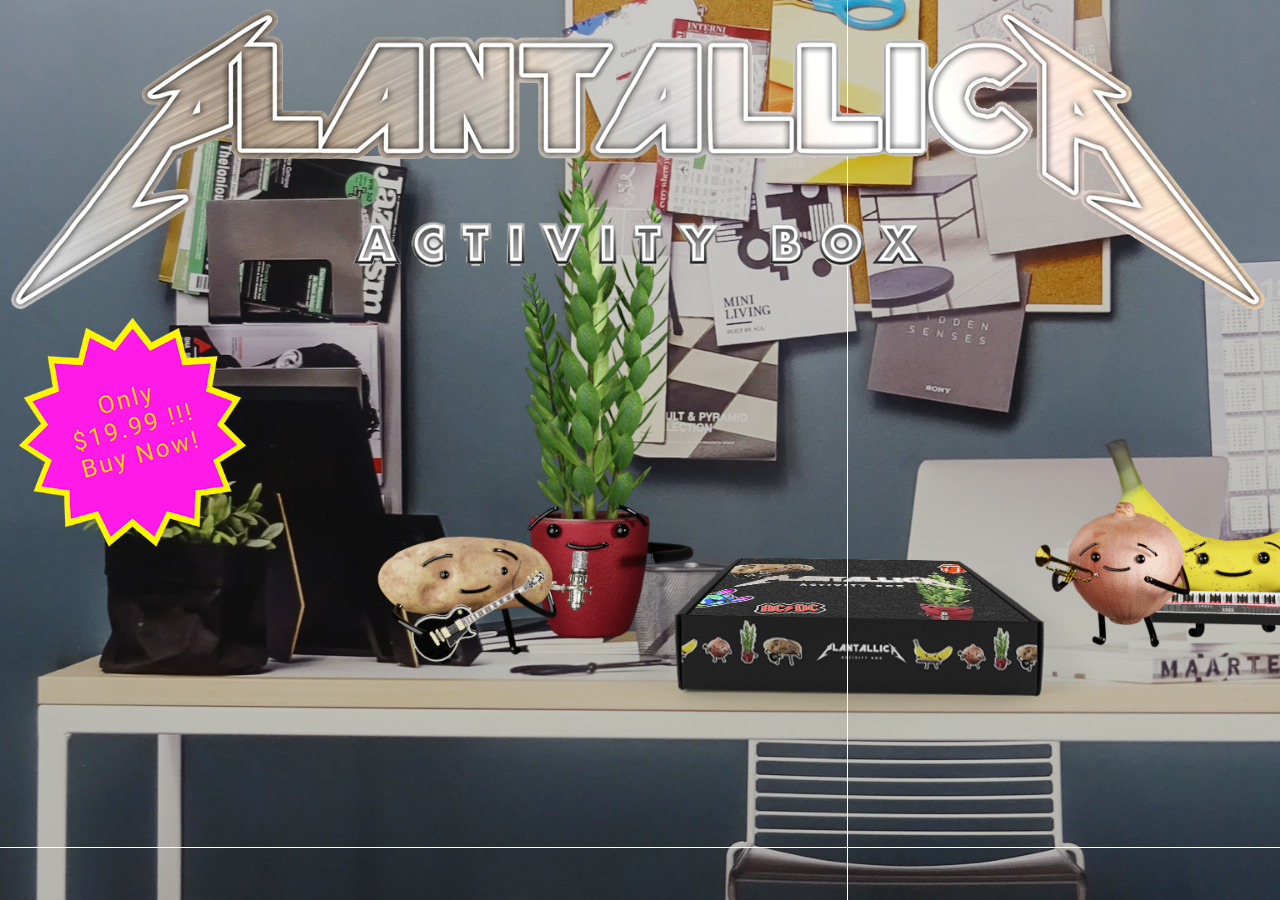
<file: index.html>
<html>
  <head>
    <meta charset='utf-8'>
    <link rel="stylesheet" href='./css/style.css'>
    <title>Plantallica</title>
  </head>
  <body>
    <div class="main">
      <div class="content">
        <img src = './plantallica_text.png' width="100%"></img>
        <img src = './buynow.png' width="20%"><img>


        </div>
      </div>
  </body>
</html>
</file>
<file: css/style.css>
.main {
  position: relative;
  height: 100%;
  width: 100%;
  margin: 0px;
  padding: 0px;
  font-family:sans-serif;
}


.main::before {
    content: "";
    background-image: url('../plantallica_kit.png');
    background-size: cover;
    position: fixed;
    top: 0px;
    right: 0px;
    bottom: 0px;
    left: 0px;
    opacity: 1.0;
}

.content
{
padding-top: 0px;
padding-left: 0px;
text-align: left;
position: relative;
z-index: 1;
}

img
{
padding: 0px;
}
</file>
